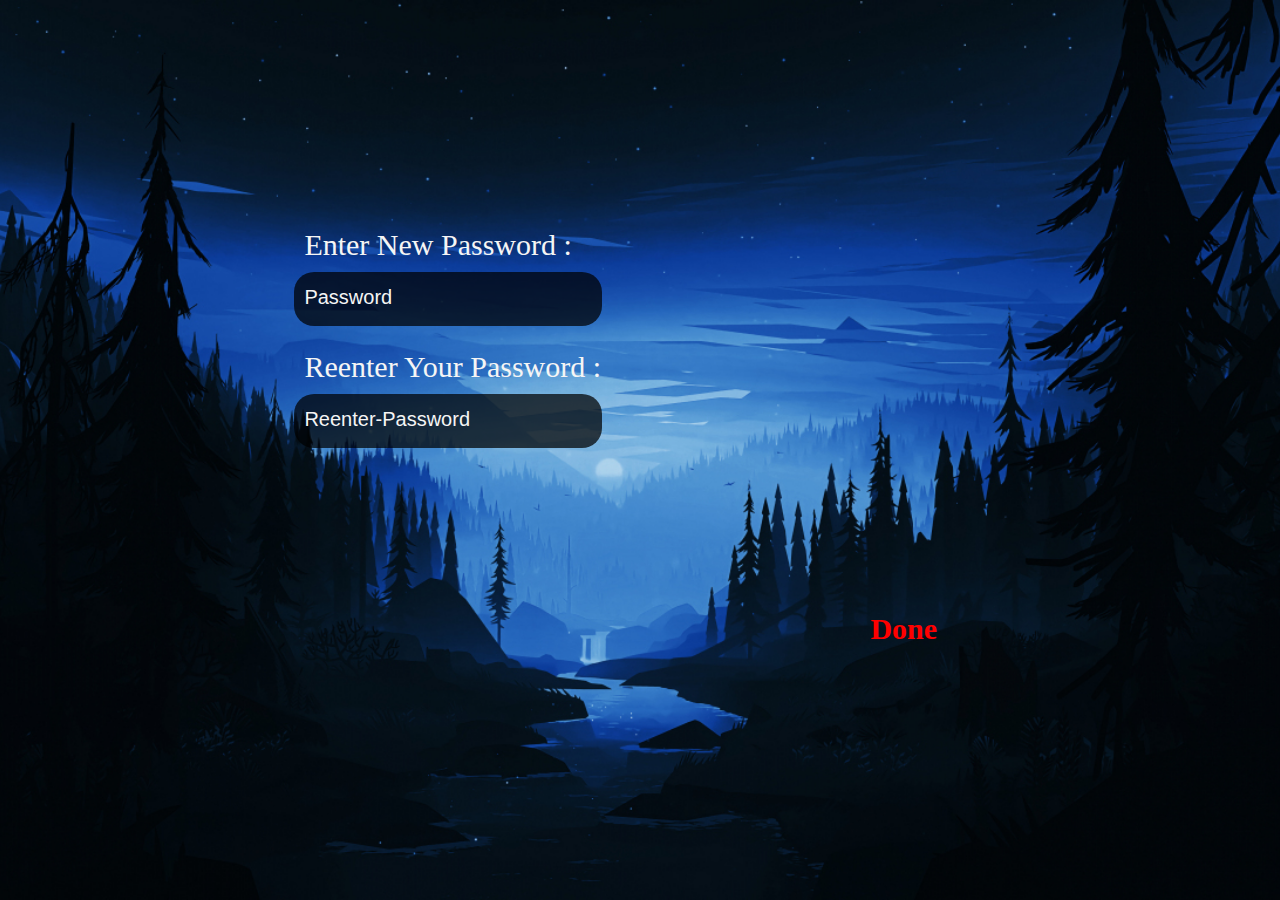
<file: reset.html>
<!DOCTYPE html>
<html lang="en">
<head>
    <meta charset="UTF-8">
    <meta name="viewport" content="width=device-width, initial-scale=1.0">
    <title>Reset Your Password</title>
    <link rel="stylesheet" href="/css/reset.css">
</head>
<body>
    
<div class="box">
    <form action="">

        <div class="p1">
        <p>Enter New Password :</p>
        <input id="p1" type="password" required placeholder="Password">
        </div>
        <div class="p2">
        <p>Reenter Your Password :</p>
        <input id="p2" type="password" required placeholder="Reenter-Password">
        </div>

        <div class="btn">
            <a href="">Done</a>
        </div>

    </form>
</div>


</body>
</html>
</file>
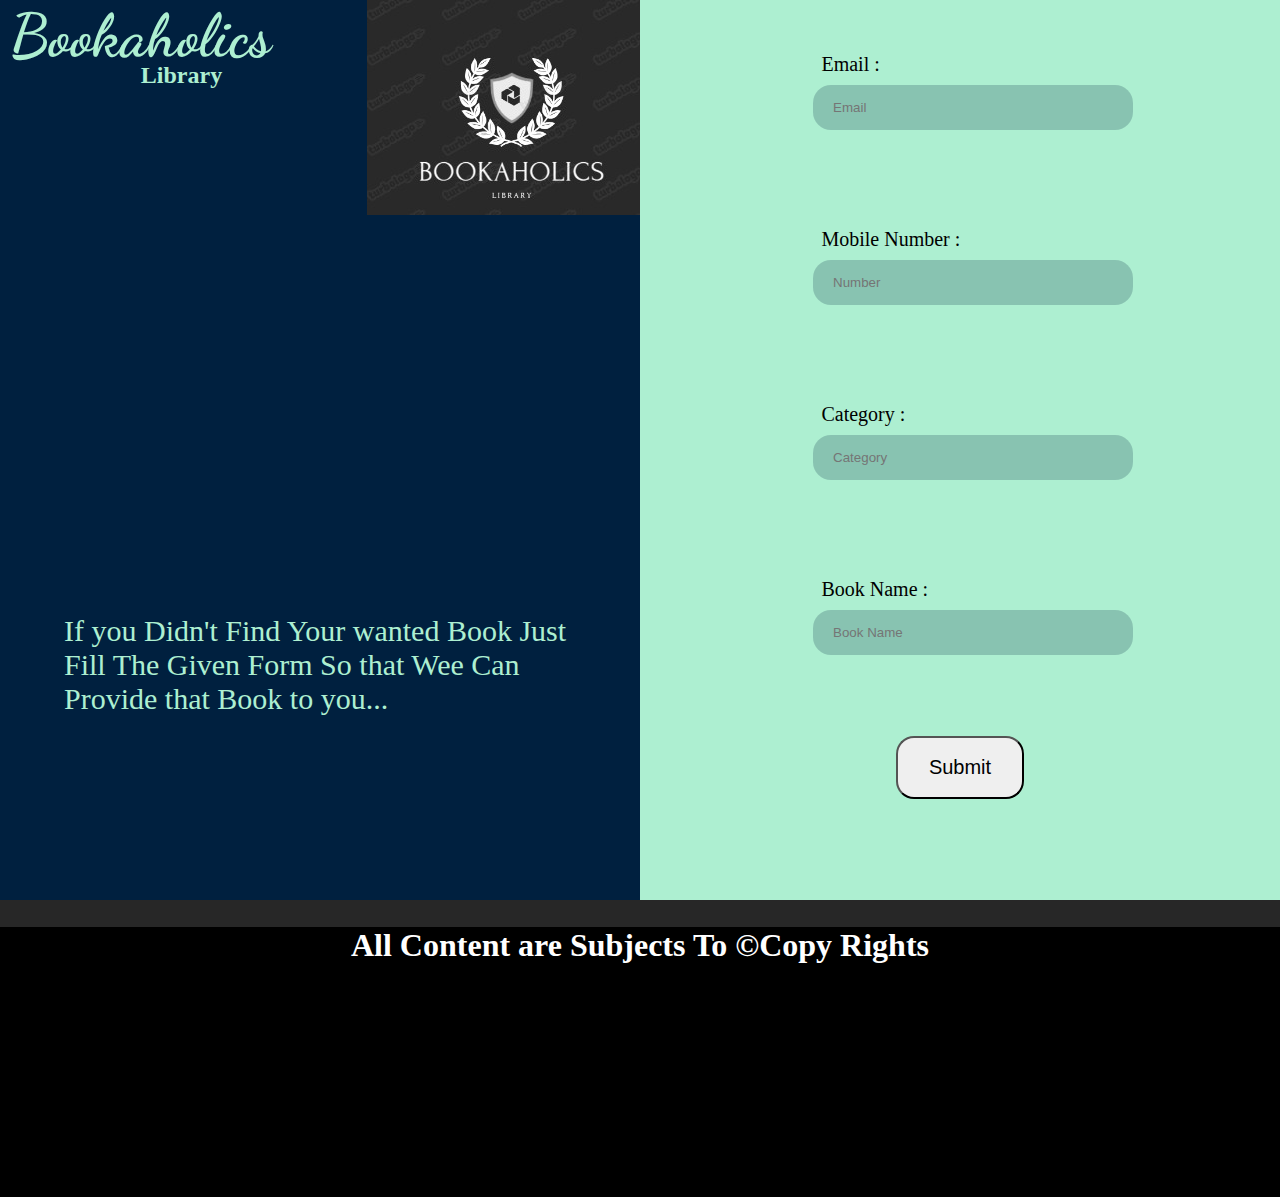
<file: suggestion.html>
<!DOCTYPE html>
<html lang="en">
<head>
    <meta charset="UTF-8">
    <meta name="viewport" content="width=device-width, initial-scale=1.0">
    <title>Get Book From Us</title>
    <link rel="stylesheet" href="./css/suggestion.css">
    <link rel="shortcut icon" href="/assets/Screenshot_25-2-2024_165443_turbologo.com.jpeg" type="image/x-icon">
</head>
<body>
    <div class="container">
        <div class="box1">
            <div class="logo">
                <h1>Bookaholics</h1>
                <h2>Library</h2>
            </div>
            <div class="img">
                <img src="/assets/Screenshot_25-2-2024_165443_turbologo.com.jpeg" alt="">
            </div>
            <div class="cont">
                <p>If you Didn't Find Your wanted Book Just Fill The Given Form So that Wee Can Provide that Book to you...</p>
            </div>
        </div>
        <div class="box2">
            <form action="">
                <div class="email">
                    <p>Email :</p>
                    <input type="email" placeholder="  Email" required>
                </div>

                <div class="mno">
                    <p>Mobile Number :</p>
                    <input type="text" placeholder="  Number" required>
                </div>

                <div class="cat">
                    <p>Category :</p>
                    <input type="text" placeholder="  Category" required>
                </div>

                <div class="bname">
                    <p>Book Name :</p>
                    <input type="text" placeholder="  Book Name" required>
                </div>

                <button type="submit">Submit</button>
            </form>
        </div>
    </div>

    <footer>
        <div class="foot">
            <h1>All Content are Subjects To &copy;Copy Rights</h1>
        </div>
    </footer>
    
</body>
</html>
</file>
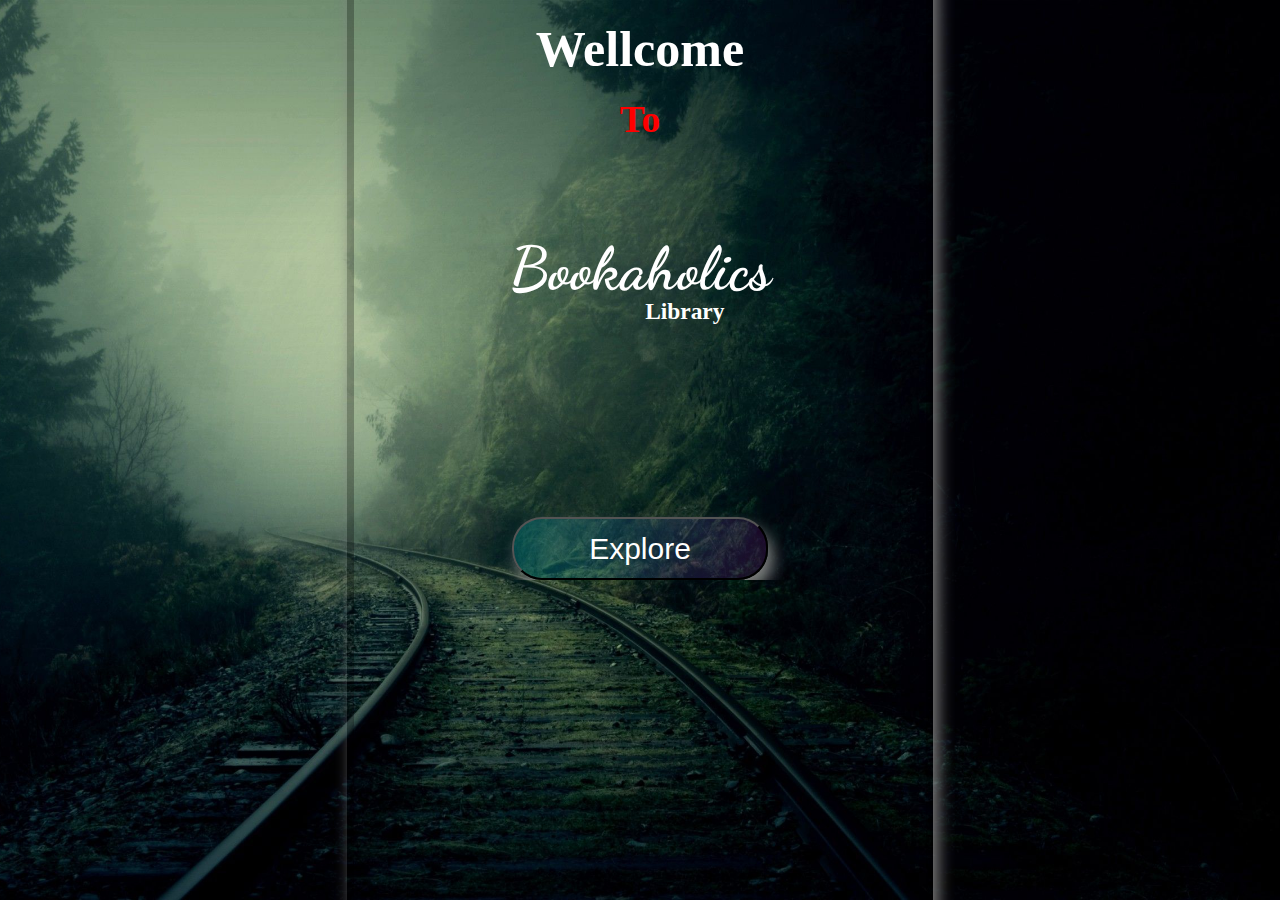
<file: welcome.html>
<!DOCTYPE html>
<html lang="en">
<head>
    <meta charset="UTF-8">
    <meta name="viewport" content="width=device-width, initial-scale=1.0">
    <title>Bookaholics</title>
    <link rel="stylesheet" href="./css/welcome.css">
    <link rel="shortcut icon" href="/assets/Screenshot_25-2-2024_165443_turbologo.com.jpeg" type="image/x-icon">
</head>
<body>
    <main>
        <div class="box">
            <div class="p1"><h1>Wellcome</h1></div>
            <div class="p"><h2>To</h2></div>
            <div class="p2"><h2>Bookaholics</h2></div>
            <div class="p3"><h3>Library</h3></div>

            <div class="btn">
                <a href="home.html"><button>Explore</button></a>
            </div>
            
        </div>
    </main>
</body>
</html>
</file>
<file: css/suggestion.css>
@import url('https://fonts.googleapis.com/css2?family=Dancing+Script:wght@600&display=swap');
*{
    margin: 0;
    padding: 0;
    box-sizing: border-box;
}
body{
    background-color: rgba(0, 0, 0, 0.847);
    overflow-x: hidden;
}
.container{
    width: 100vw;
    height: 100vh;
    display: flex;
}
.box1{
    width: 50vw;
    height: 100vh;
    color: #ADEFD1FF;
    position: relative;
    background-color: #00203FFF;
}
.logo{
    width: 50%;
    height: 40vh;
    background-color: #00203FFF;
}
.logo h1{
    font-size: 60px;
    font-family: 'dancing script';
    margin-left: 3%;
}
.logo h2{
    margin-left: 11vw;
    margin-top: -10px;
}
.img{
    width: 25vw;
    height: 30vh;
}
.img img{
    position: absolute;
    right: 0;
    top: 0%;
}
.cont{
    width: 100%;
    height: 60vh;
    padding: 10%;
    font-size: 30px;
    margin-top: -80px;
}
.box2{
    width: 50vw;
    height: 100vh;
    background-color:#ADEFD1FF;
}
.box2 p{
    font-size: 20px;
    padding: 2%;
}
.email,.mno,.cat,.bname{
    margin-left: 10vw;
    padding: 5vh;
}
.email input,.mno input,.cat input,.bname input{
    width: 25vw;
    height: 5vh;
    border: none;
    padding: 3%;
    outline: none;
    background-color: rgba(0, 31, 63, 0.213);
    border-radius: 18px;
}
button{
    margin-top: 4vh;
    margin-left: 20vw;
    width: 10vw;
    height: 7vh;
    border-radius: 18px;
    cursor:pointer;
    font-size: 20px;
    position: relative;
    animation-name: btn;
    animation-duration: 1s;
    animation-iteration-count: infinite;
    transition: 1.8s ease-in-out;
}
@keyframes btn {
    25%{transform: rotate(5deg);}
    50%{transform: rotate(0deg);}
    75%{transform: rotate(-5deg);}
    100%{transform: rotate(0deg);}
}
button:hover{
    transform: scale(1.2);
    transition: 1s;
    background-color: black;
    border: none;
    color: white;
}

@media (max-width:1060px) {
    .container{
        flex-direction: column;
    }
    .box1,.box2{
        width: 100vw;
    }
    .email input,.mno input,.cat input,.bname input{
        width: 40vw;
        padding: 1%;
    }
    footer{
        position: relative;
        top: 80vh;
    }
    button{
        margin-left: 28vw;
        margin-top: 0vh;
    }
}

@media (max-width:775px) {
    .email input,.mno input,.cat input,.bname input{
        width: 60vw;
    }
    button{
        width: 15vw;
        height: 7vh;
        margin-left: 40vw;
    }
}

@media (max-width:775px) {
    .email input,.mno input,.cat input,.bname input{
        width: 70vw;
    }
    button{
        width: 20vw;
        height: 7vh;
        margin-left: 40vw;
    }
}

@media (max-width:375px) {
    .email input,.mno input,.cat input,.bname input{
        width: 80vw;
        margin-left: -10vw;
        padding: 3%;
    }
    .box1 p{
        font-size: 20px;
    }
    .box2 p{
        margin-left: -10vw;
    }
    button{
        width: 25vw;
        height: 7vh;
        margin-left: 38vw;
    }
}
@media (max-width:570px) {
    .img img{
        /* width: 30vw; */
        top: 30vh;
    }
}

/* Footer */
footer{
    display: flex;
    margin-top: 3vh;
    justify-content: center;
    align-items: center;
}
.foot{
    width: 100vw;
    height: 30vh;
    background-color: black;
    color: white;
    text-align: center;
    align-self: center;
}

@media (max-width:612px) {
    .foot{
        font-size: 10px;
    }
}

@media (max-width:400px) {
    .foot{
        font-size: 6px;
    }
}
</file>
<file: css/welcome.css>
@import url('https://fonts.googleapis.com/css2?family=Dancing+Script:wght@600&display=swap');

*{
    margin: 0;
    padding: 0;
    /* box-sizing: border-box; */
    overflow-x: hidden;
    scrollbar-width: none;
}


main{
    width: 100vw;
    height: 100vh;
    background-image: url(/assets/well_bg.jpg);
    background-position: center center;
    background-size: cover;
    display: flex;
    justify-content: center;
    align-items: center;
    overflow-y: hidden;

}

.box{
    width: 40vw;
    height: 100vh;
    color: white;
    padding: 30px;
    border: 7px solid #00000045;
    box-shadow: 5px 10px 15px 0px gray;
}

.box:nth-child(1){
    font-size: 30px;
    text-align: center;
    
}
.p h2{
    margin-bottom: 8vh;
    color: red;
}

@media screen and (max-width:1340px) {
    .box:nth-child(1){
        font-size: 25px;
    }
    .box:nth-child(2){
        font-size: 25px;
    }
}
.p1,.p2{
    margin: 20px;
}
.p2{
    font-family: 'dancing script';
    font-size: 40px;
}
.p3{
    margin-top: -3vh;
    font-size: 20px;
    margin-left: 7vw;
}

.box:nth-child(2){
    
    font-size: 20px;
    text-align: center;
}

@media screen and (max-width:800px){
    .box{
        width: 60vw;
        height: 60vh;
        color: white;
        padding: 30px;
        border: 7px solid #00000045;
        box-shadow: 5px 10px 15px 0px gray;
    }
    .p3{
        font-size: 15px;
    }
    .p2 h2{
        font-size: 40px;
    }
}

.btn{
    margin: 20%;
    outline: none;
    /* position: sticky; */
}

.btn button{
    width: 20vw;
    height: 7vh;
    outline: none;
    color: white;
    background-color: rgba(0,0,0,0.3);
    font-size: 30px;
    border-radius: 30px;
    cursor: pointer;
    background: linear-gradient(to right,#00ffff30,#ff02ff1b);
    box-shadow: 5px 10px 15px 0px gray;
    margin-top: 10vh;
}

.btn:hover button{
    box-shadow: 0px 0px 5px #5af6f665,
                0px 0px 30px #5af6f665,
                0px 0px 90px #5af6f665;

    background-color: rgba(0, 0, 0, 0.205);
    transition: 0.5s;
    transition-delay: ease-in-out;
    /* box-shadow: none; */
}

@media screen and (max-width:1268px) {
    .btn button{
        width: 20vw;
        height: 7vh;
        font-size: 30px;

}
}

@media screen and (max-width:800px) {
    .btn button{
        width: 30vw;
        height: 7vh;
        font-size: 20px;

    }
    .p1,.p2{
        font-size: 20px;
    }
}
</file>
